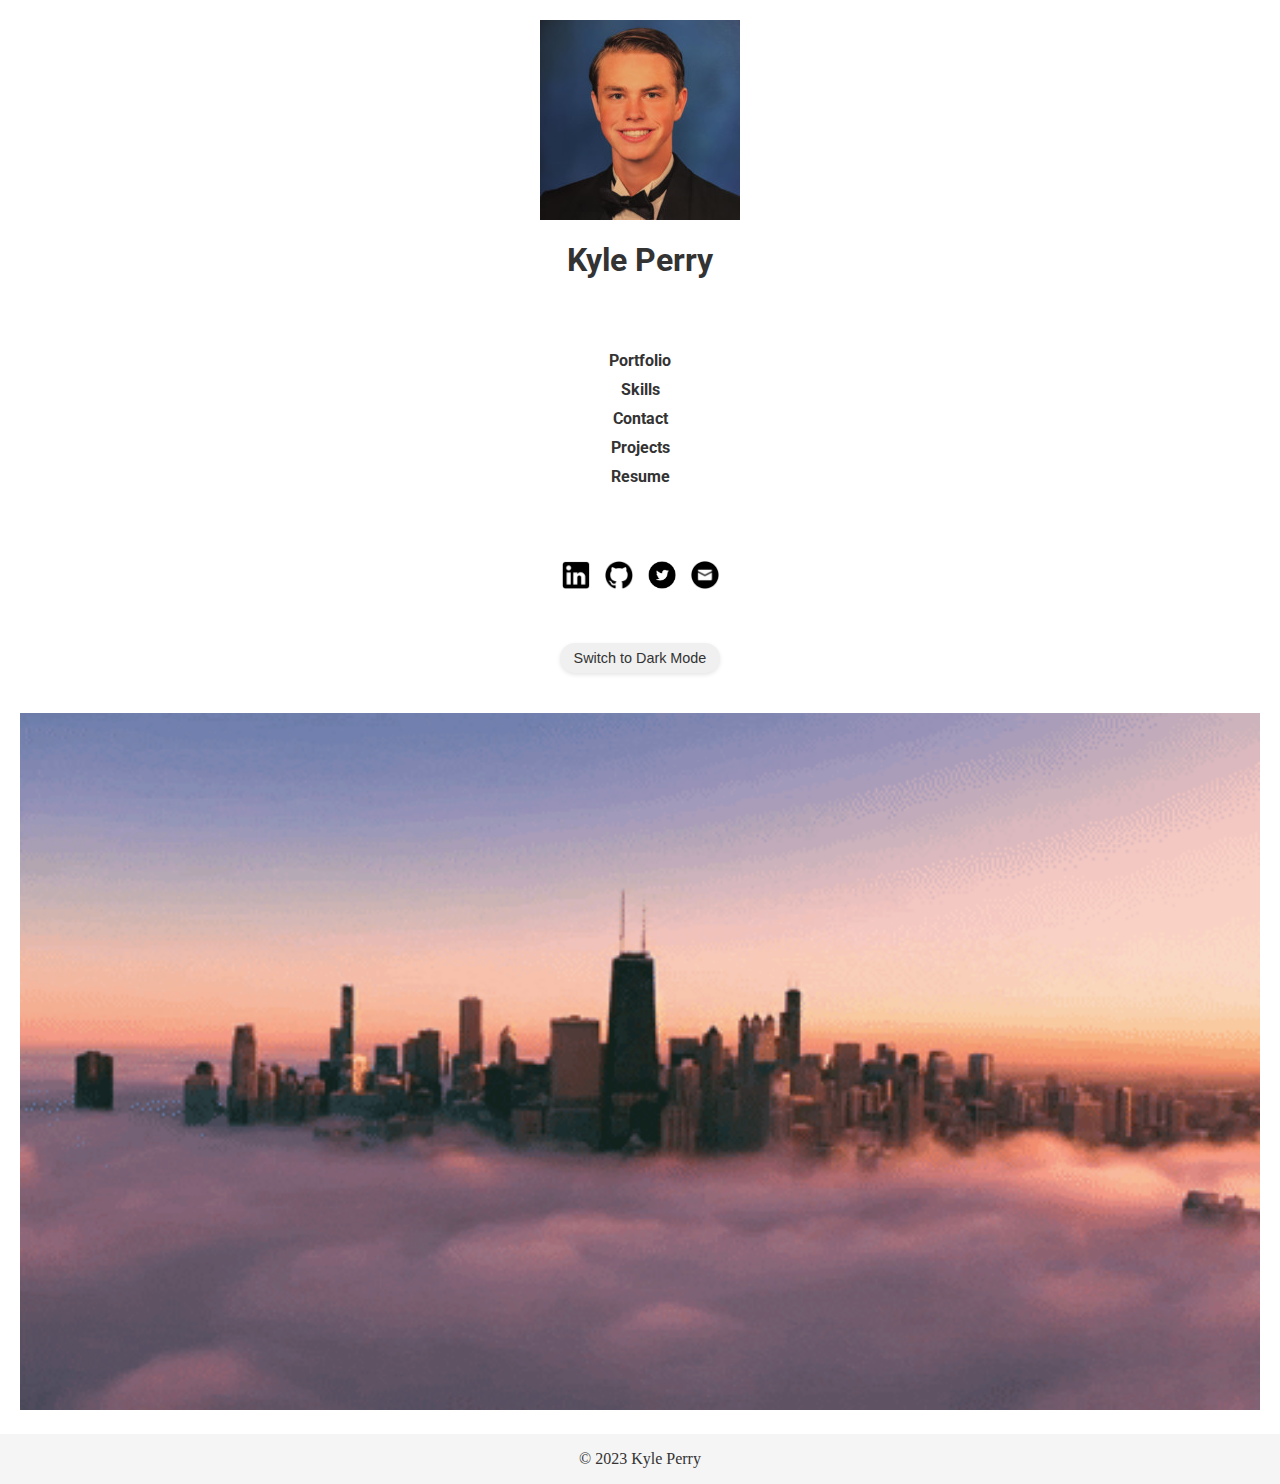
<file: portfolioV2/index.html>
<!DOCTYPE html>
<html>
<head>
    <link rel="stylesheet" type="text/css" href="styles.css">
    <link href="https://fonts.googleapis.com/css2?family=Roboto:wght@400;700&display=swap" rel="stylesheet">
</head>
<body>
    <div id="page-wrap">
        <div id="sidebar">
            <div id="logo-name-container">
                <img id="logo" src="./images/profile.png">
                <h1>Kyle Perry</h1>
            </div>
            <ul>
                <li><a href="#portfolio">Portfolio</a></li>
                <li><a href="#skills">Skills</a></li>
                <li><a href="#contact">Contact</a></li>
                <li><a href="#projects">Projects</a></li>
                <li><a href="pages/resume.html">Resume</a></li>
            </ul>

            <div class="socials">
                <a href="https://linkedin.com/your-profile" target="_blank">
                    <img src="./images/light/light_linkedin.png" id="linkedin">
                </a>
                <a href="https://github.com/your-profile" target="_blank">
                    <img src="./images/light/light_github.png" id="github">
                </a>
                <a href="https://twitter.com/your-profile" target="_blank">
                    <img src="./images/light/light_twitter.png" id="twitter">
                </a>
                <a href="mailto:your-email@example.com">
                    <img src="./images/light/light_email.png" id="email">
                </a>
            </div>

            <button id="theme-switcher">Switch to Dark Mode</button>

        </div>
        <div id="main-content">
            <img src="./images/giphy.gif">
        </div>
        <!--<div id="additional-content">
            <img src="./images/test.jpg"> 
        </div>-->
    </div>
    <div id="footer">
        © 2023 Kyle Perry
    </div>


    <script src="./scripts/theme-switcher.js"></script>
</body>
</html>
</file>
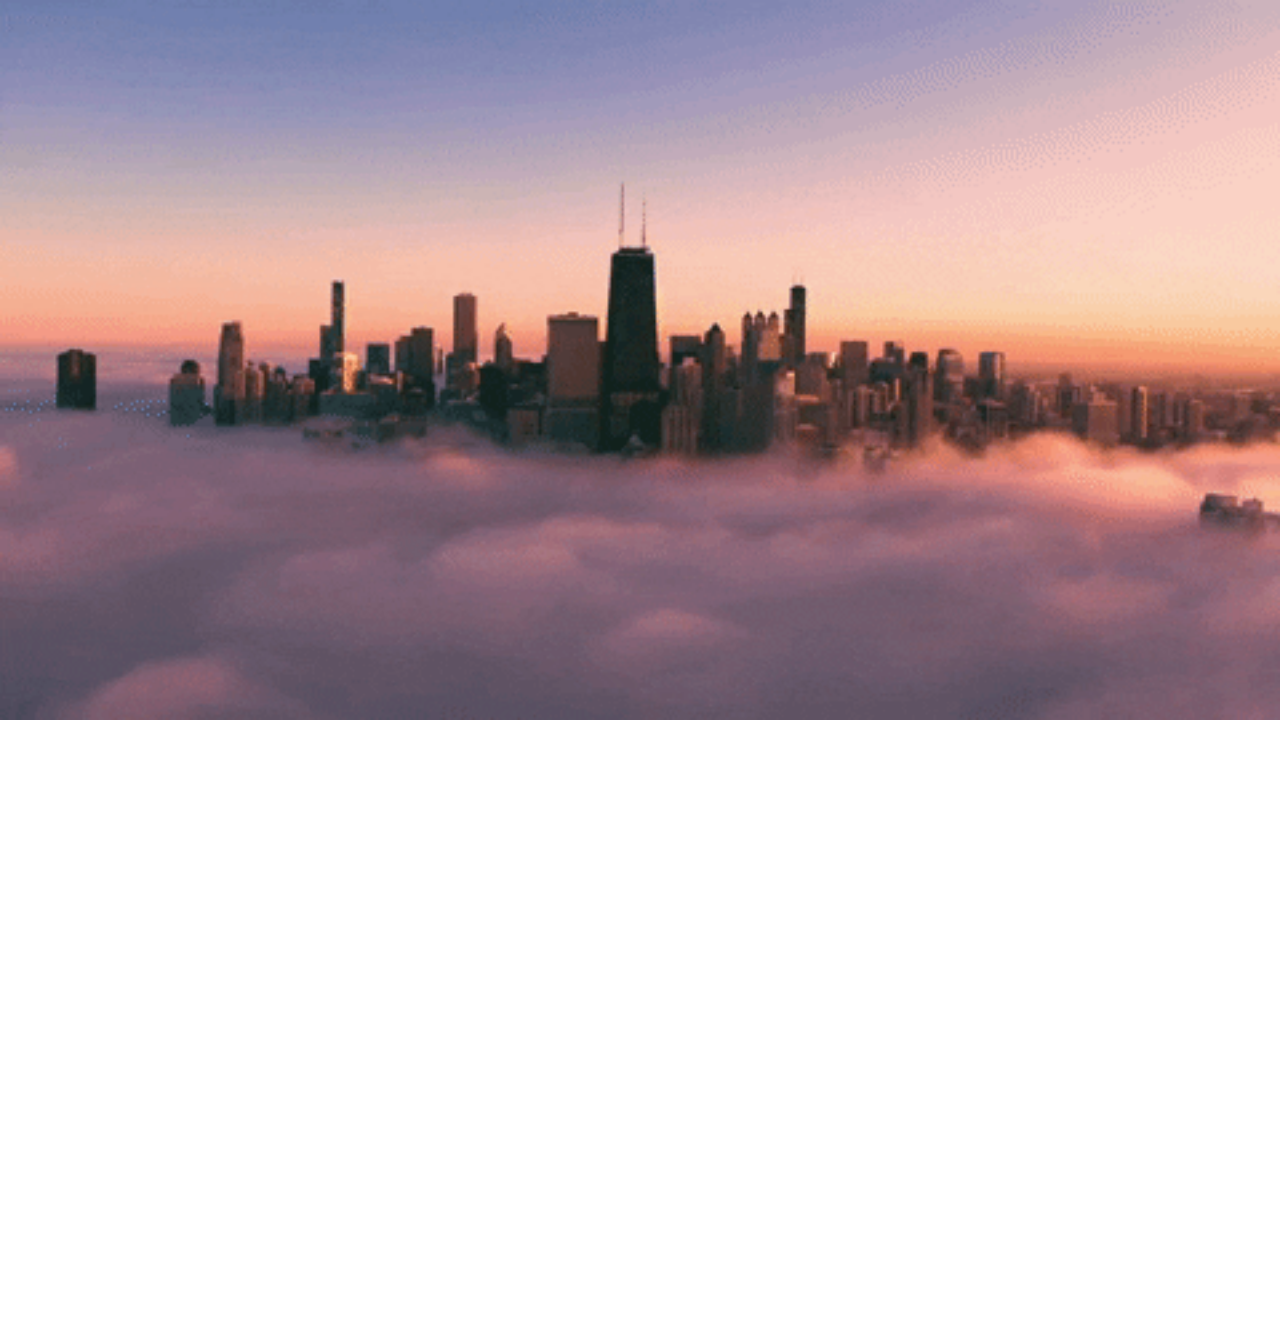
<file: portfolioV3/index.html>
<!DOCTYPE html>
<html>
    <head>
        <title>Kyle Perry - Backend Developer</title>
        <link rel="stylesheet" type="text/css" href="css/styles.css">
    </head>
    <body>
        <div class="overflow-container">
            <div class="gif-container">
                <img src="images/giphy.gif" alt="Your GIF">
            </div>

            <div class="content-container">
                <div id="sidebar-container" class="sidebar hidden"></div>
                <div class="main-content hidden">
                    <h3>Main Content</h3>
                    <p>This is some example main content.</p>
                </div>
            </div>
        </div>

        <script src="js/sidebar.js"></script>
        <script src="js/scroll.js"></script>
    </body>
</html>
</file>
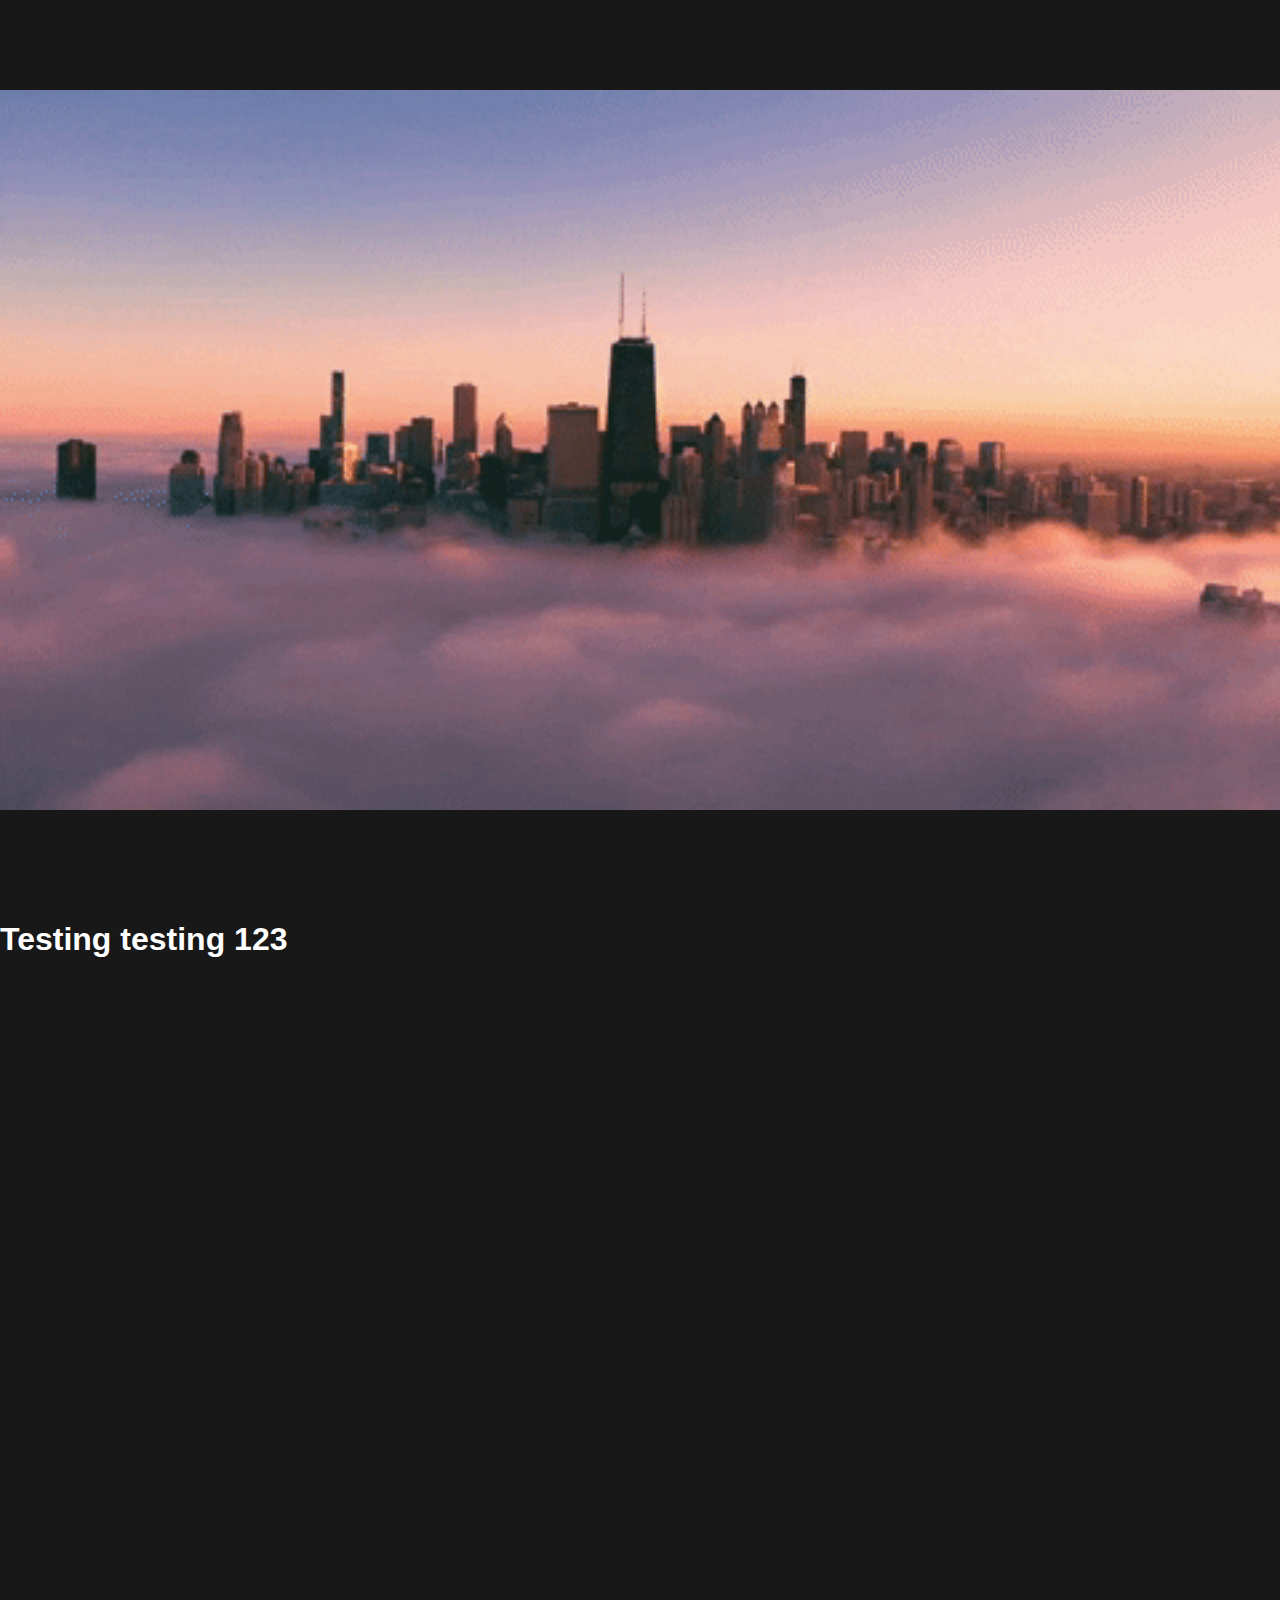
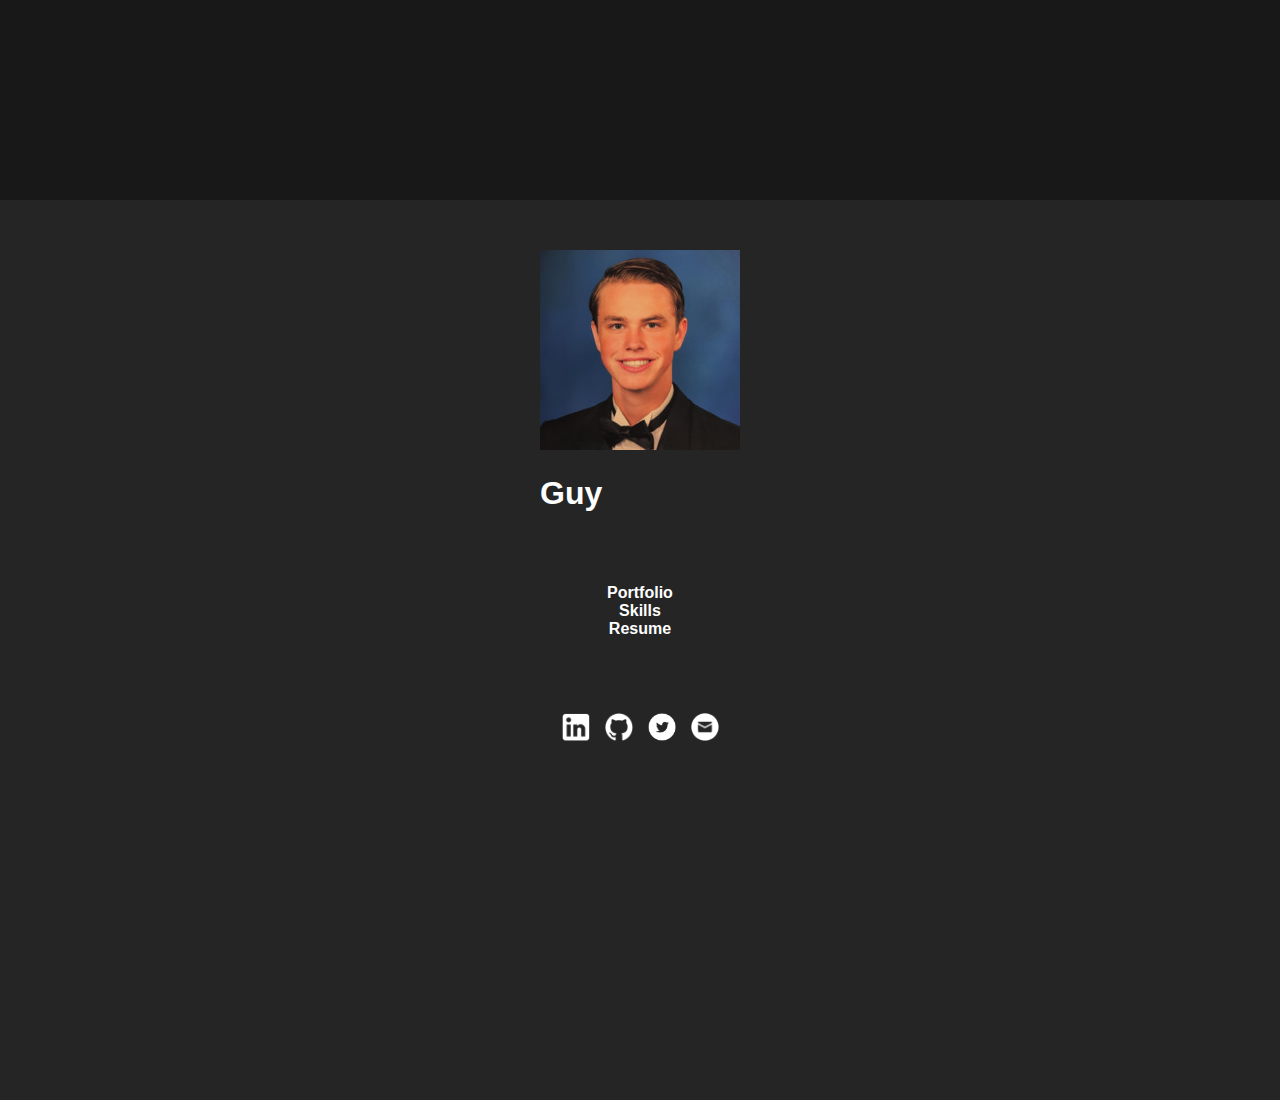
<file: portfolioV4/index.html>
<!DOCTYPE html>
<html lang="en">
<head>
    <link rel="stylesheet" type="text/css" href="css/style.css">
    <title>Portfolio</title>
</head>
<body>
    <div class="gif-container">
        <img src="images/giphy.gif" alt="gif">
    </div>
    <div class="content-container">
        <div class="sidebar-container" id="sidebar-container"></div>
        <div class="main-content" id="main-content"></div>
    </div>
    <script src="js/sidebar.js"></script>
    <script src="js/loadContent.js"></script>
    <script>
        window.onload = function() {
            loadContent('home'); // Load the portfolio page as default
        };
    </script>
</body>
</html>
</file>
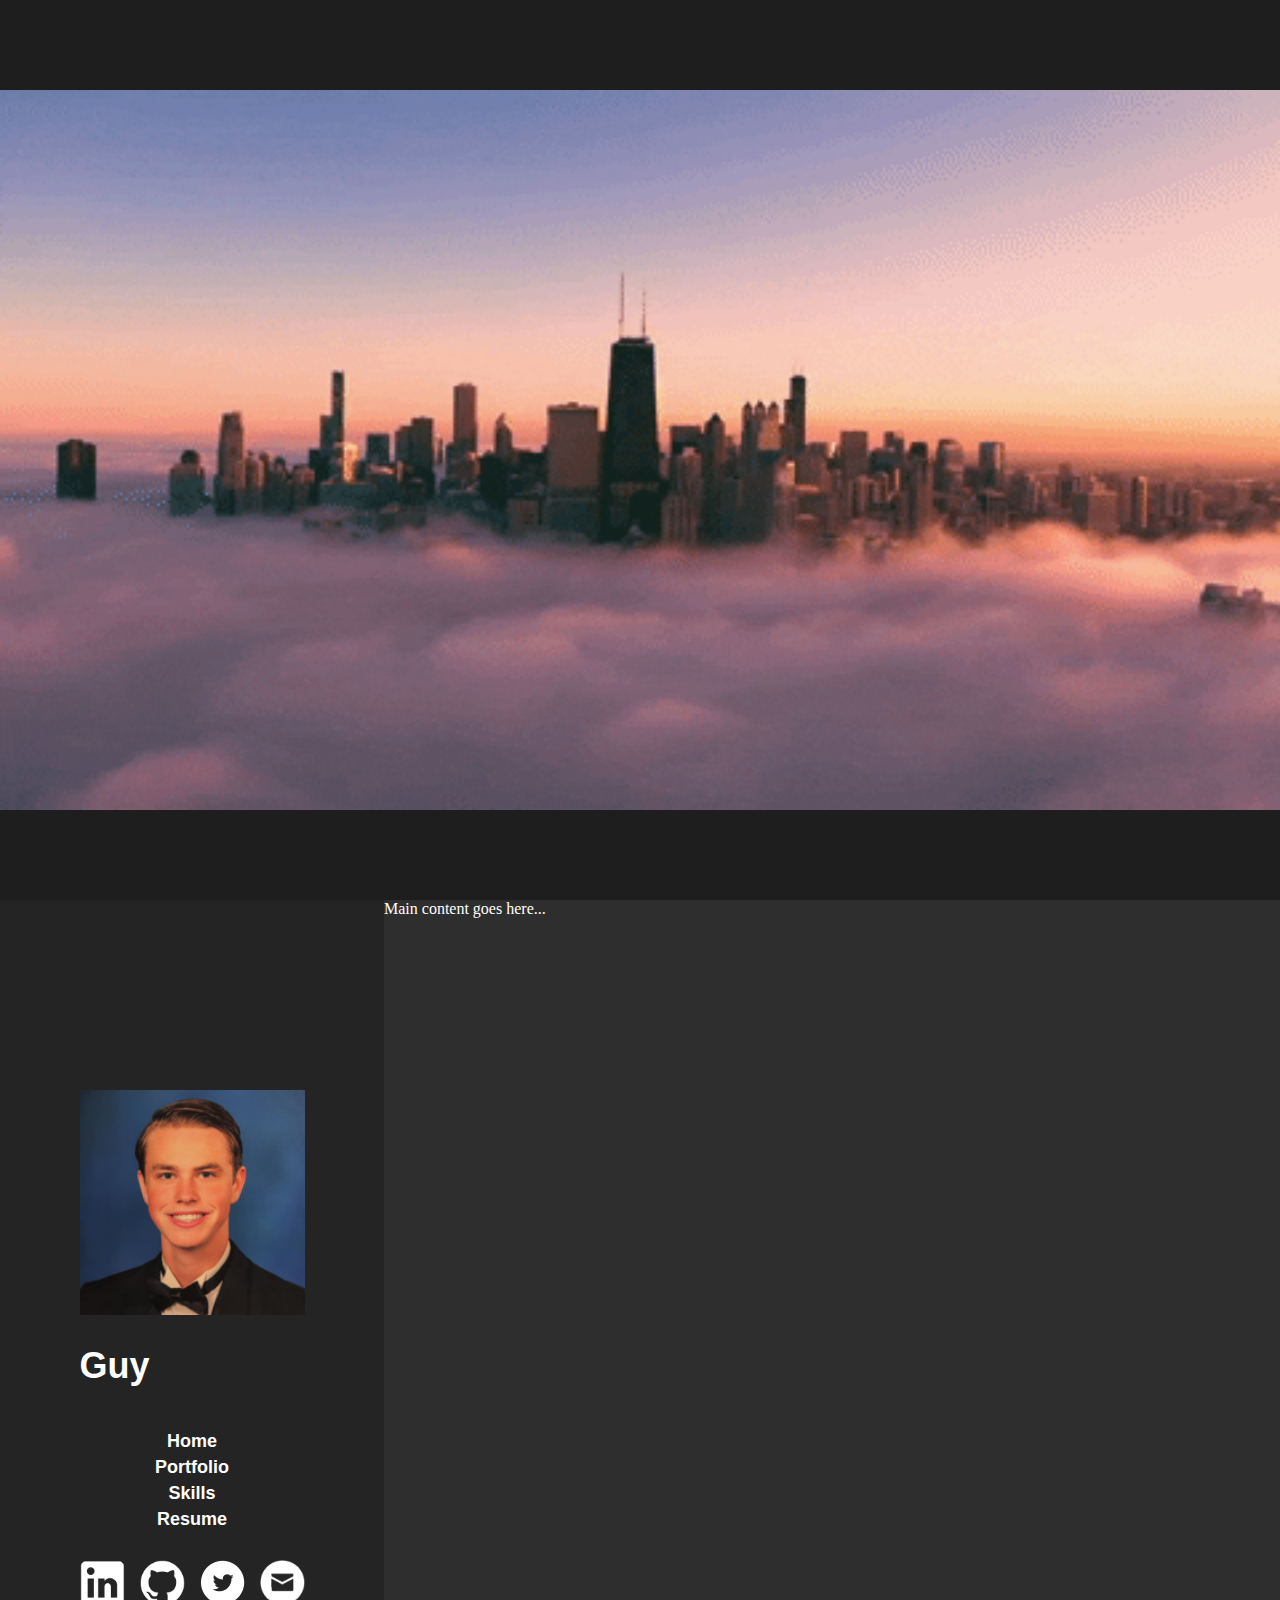
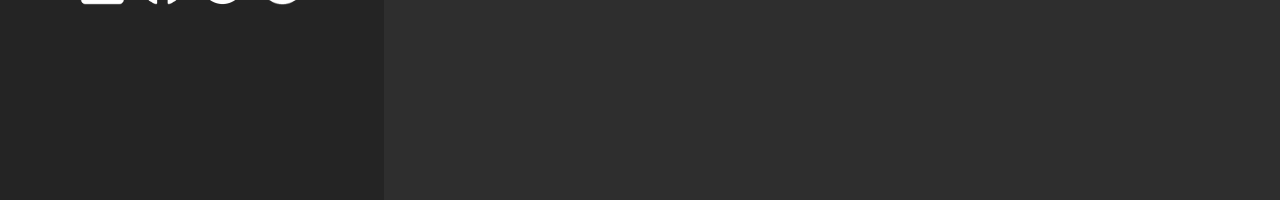
<file: portfolioV5/index.html>
<!DOCTYPE html>
<html>
<head>
    <link rel="stylesheet" type="text/css" href="css/styles.css">
    <meta name="viewport" content="width=device-width, initial-scale=1">
</head>
<body>
    <div class="gif-container">
        <img src="images/giphy.gif" alt="gif image" />
    </div>
    <div class="content-container">
        <div class="sidebar" id="sidebar"></div>
        <div class="main-content">Main content goes here...</div>
    </div>
    <script src="js/sidebar.js"></script>
</body>
</html>
</file>
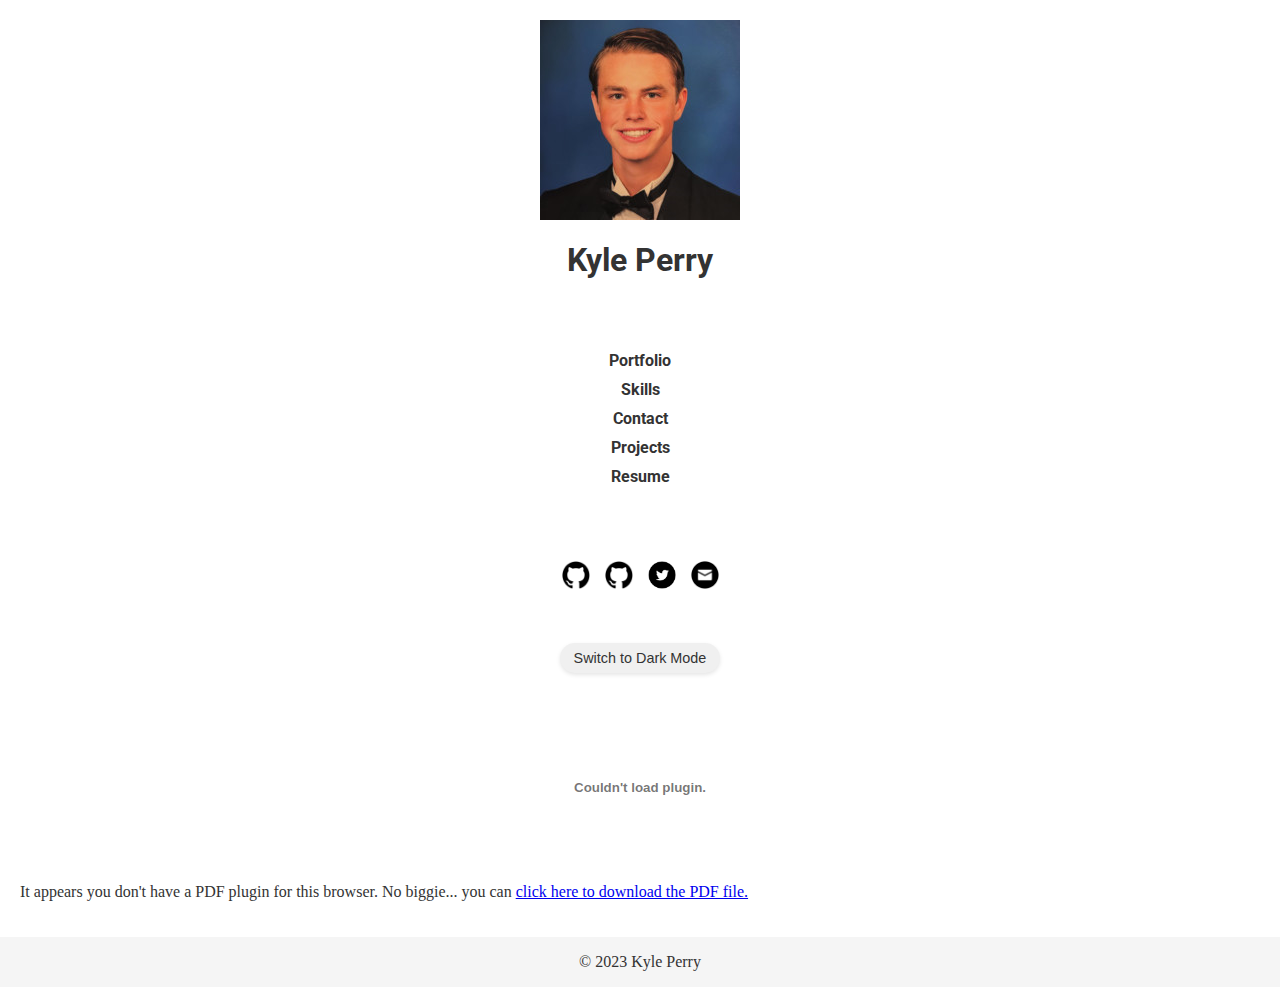
<file: portfolioV2/pages/resume.html>
<!DOCTYPE html>
<html>
<head>
    <link rel="stylesheet" type="text/css" href="../styles.css">
    <link href="https://fonts.googleapis.com/css2?family=Roboto:wght@400;700&display=swap" rel="stylesheet">
</head>
<body>
    <div id="page-wrap">
        <div id="sidebar">
            <div id="logo-name-container">
                <img id="logo" src="../images/profile.png">
                <h1>Kyle Perry</h1>
            </div>
            <ul>
                <li><a href="#portfolio">Portfolio</a></li>
                <li><a href="#skills">Skills</a></li>
                <li><a href="#contact">Contact</a></li>
                <li><a href="#projects">Projects</a></li>
                <li><a href="pages/resume.html">Resume</a></li>
            </ul>

            <div class="socials">
                <a href="https://linkedin.com/your-profile" target="_blank">
                    <img src="../images/light/light_github.png" id="linkedin">
                </a>
                <a href="https://github.com/your-profile" target="_blank">
                    <img src="../images/light/light_github.png" id="github">
                </a>
                <a href="https://twitter.com/your-profile" target="_blank">
                    <img src="../images/light/light_twitter.png" id="twitter">
                </a>
                <a href="mailto:your-email@example.com">
                    <img src="../images/light/light_email.png" id="email">
                </a>
            </div>

            <button id="theme-switcher">Switch to Dark Mode</button>

        </div>
        <div id="main-content">
            <embed class="embedded-pdf" src="../src/resume.pdf" width="100%" height="100%" type="application/pdf">
                <p>It appears you don't have a PDF plugin for this browser.
                No biggie... you can <a href="../src/resume.pdf">click here to download the PDF file.</a></p>
            </object>
        </div>
    </div>
    <div id="footer">
        © 2023 Kyle Perry
    </div>


    <script src="../scripts/theme-switcher.js"></script>
</body>
</html>
</file>
<file: portfolioV2/styles.css>
/* Global CSS Variables */
:root {
    --sidebar-gap: 10px; 
    --sidebar-logo-gap: 0px;

    /* Default (light) mode colors */
    --background-color: white;
    --text-color: #333;
    --footer-background-color: #f5f5f5;
    --button-background-color: #f0f0f0;
    --button-text-color: #333;
    --button-background-hover-color: #e0e0e0;
}

/* Dark mode */
.dark-mode {
    --background-color: #1a1a1a;
    --text-color: #ddd;
    --footer-background-color: #2b2b2b;
    --button-background-color: #333;
    --button-text-color: #f0f0f0;
    --button-background-hover-color: #444;
}

/* Styles applying to whole HTML */
body {
    /* Flex container vertical layout */
    display: flex;
    flex-direction: column;
    min-height: 100vh;
    margin: 0;

    /* No horizontal scrolling */
    overflow-x: hidden;

    /* Color variables */
    background-color: var(--background-color);
    color: var(--text-color);
}

/* Container styling wrapping page content */
#page-wrap {
    display: flex;
    flex-direction: column;
    min-height: 100vh;
}

/* Sidebar styling */
#sidebar {
    /* Sets up the sidebar as a flex container with a vertical layout */
    display: flex;
    flex-direction: column;
    
    /* Aligns items to the center of the sidebar */
    align-items: center;
    
    /* Gives equal space around items */
    justify-content: center;
    gap: 50px;
    
    /* Basic style properties */
    width: 100%;
    padding: 20px;
    box-sizing: border-box;
    font-family: 'Roboto', sans-serif;
    z-index: 1;
    
    /* Apply color variables */
    background-color: var(--background-color);
    color: var(--text-color);
    
    /* Display order in a flex or grid layout (1 means it's displayed first) */
    order: 1;
}

/* Styles for the list of links in the sidebar */
#sidebar ul {
    /* Removes list styling */
    list-style: none;
    padding: 0;
    margin: 0;
    
    /* Sets up as a flex container with a vertical layout */
    display: flex;
    flex-direction: column;
    align-items: center;
    
    /* Creates a gap between list items */
    gap: var(--sidebar-gap);
}

/* Styles for the links themselves */
#sidebar ul li a {
    /* Removes the default underline */
    text-decoration: none;
    
    /* Apply color variable */
    color: var(--text-color);
    
    /* Makes the text bold */
    font-weight: bold;
}

/* Styles for the logo and name container */
#logo-name-container {
    /* Sets up as a flex container with a vertical layout */
    display: flex;
    flex-direction: column;
    align-items: center;
    justify-content: center;
}

/* Styles for the main content area */
#main-content {
    /* Basic style properties */
    width: 100%;
    padding: 20px;
    box-sizing: border-box;
    
    /* Enable vertical scrolling if the content overflows */
    overflow-y: auto;
    
    /* Display order in a flex or grid layout (2 means it's displayed second) */
    order: 2;
    
    /* Apply color variables */
    background-color: var(--background-color);
    color: var(--text-color);
}

/* Styles for the images in the main content area */
#main-content img {
    /* The image should take up the full width of the container */
    width: 100%;
    
    /* The height of the image should scale proportionally */
    height: auto;
}

/* Styles for the social links container */
.socials {
    /* Sets up as a flex container with a horizontal layout */
    display: flex;
    
    /* Centers the items in the container */
    justify-content: center;
    
    /* Adds padding to the top of the container */
    padding-top: 25px;
    
    /* Creates a gap between the social link images */
    gap: 15px; 
}

/* Styles for the social link images */
.socials img {
    /* Sets the size of the images */
    height: 28px;
    width: 28px;
}

/* Styles for the footer */
#footer {
    /* Sets up as a flex container with a horizontal layout */
    display: flex;
    
    /* Centers the content in the footer */
    justify-content: center;
    align-items: center;
    
    /* Basic style properties */
    width: 100%;
    height: 50px;
    box-sizing: border-box;
    padding: 0;
    
    /* Apply color variable */
    color: var(--text-color);
    
    /* Sets the background color */
    background-color: var(--footer-background-color);
}

/* Styles for the pfp in the sidebar */
#logo {
    /* Sets the size of the pfp */
    height: 200px;
    width: 200px;
    
    /* Adds margin to the bottom of the pfp */
    margin-bottom: var(--sidebar-logo-gap);
}

/* Styles for the additional content area */
#additional-content {
    /* Basic style properties */
    width: 100%;
    padding: 20px;
    box-sizing: border-box;
    
    /* Enable vertical scrolling if the content overflows */
    overflow-y: auto;
    
    /* Display order in a flex or grid layout (3 means it's displayed third) */
    order: 3;
    
    /* Apply color variables */
    background-color: var(--background-color);
    color: var(--text-color);
}

/* Styles for the images in the additional content area */
#additional-content img {
    /* The image should take up the full width of the container */
    width: 100%;
    
    /* The height of the image should scale proportionally */
    height: auto;
}

/* Set the font size and padding */
#theme-switcher {
    font-size: 0.9em;
    
    /* Adjust the width and height for a bigger button */
    width: 160px;
    height: 30px;
    
    /* Remove borders and increase the border radius for a rounded appearance */
    border: none;
    border-radius: 15px; /* Increased border radius for a bigger curve */
    
    /* Apply background and text color using CSS variables */
    background-color: var(--button-background-color);
    color: var(--button-text-color);
    
    /* Change the cursor to a pointer on hover to indicate interactivity */
    cursor: pointer;
    
    /* Add a smooth transition effect on background-color changes */
    transition: background-color 0.3s ease;
    
    /* Add a box shadow for a 3D effect */
    box-shadow: 0 2px 4px rgba(0, 0, 0, 0.1);
    
    /* Add a subtle animation on hover to make it pop */
    transform: scale(1);
}

/* Styles for the theme toggle button on hover state */
#theme-switcher:hover {
    /* Change the background color when the button is hovered over */
    background-color: var(--button-background-hover-color);
    
    /* Add a slightly bigger scale on hover for a cool effect */
    transform: scale(1.05);
    
    /* Add a smooth transition for the scale effect */
    transition: transform 0.2s ease;
}

/* Styles for screens bigger than 1389px */
@media screen and (min-width: 1389px) {
    /* Styles for the page container */
    #page-wrap {
        /* Changes the layout to a column and activates the flexbox layout */
        flex-direction: column;
        display: flex;
    }

    /* Styles for the sidebar */
    #sidebar {
        /* Fixes the sidebar to the side of the viewport */
        position: fixed;
        
        /* Adjusts the width and padding of the sidebar */
        padding-left: 39px;
        width: 15%;
        
        /* Makes the sidebar the full height of the viewport, minus the footer height */
        height: calc(100vh - 50px);
        
        /* Changes the display order of the sidebar */
        order: 0;
        
        /* Activates the flexbox layout and changes the direction to a column */
        display: flex;
        flex-direction: column;
        
        /* Centers the items vertically and spaces them evenly */
        align-items: center;
        justify-content: space-around;
        
        /* Applies the background color variable to the sidebar */
        background-color: var(--background-color);
    }

    /* Styles for the list within the sidebar */
    #sidebar ul {
        /* Activates the flexbox layout and changes the direction to a column */
        display: flex;
        flex-direction: column;
        
        /* Centers the items vertically */
        align-items: center;
    }

    /* Styles for the main content */
    #main-content {
        /* Adjusts the width of the main content and sets a left margin */
        width: 85%;
        margin-left: 15%;
        
        /* Sets the height to auto and ensures a minimum height */
        height: auto;
        min-height: calc(100vh - 50px); /* Subtract footer height */
        
        /* Changes the display order of the main content */
        order: 1;
        
        /* Applies the background color variable to the main content */
        background-color: var(--background-color);
    }

    /* Styles for the logo */
    #logo {
        /* Adjusts the width and height of the logo */
        height: 150px;
        width: 150px;
    }

    /* Styles for the additional content */
    #additional-content {
        /* Adjusts the width of the additional content and sets a left margin */
        width: 85%;
        margin-left: 15%;
        
        /* Sets the height to auto and ensures a minimum height */
        height: auto;
        min-height: calc(100vh - 50px); /* Subtract footer height */
        
        /* Changes the display order of the additional content */
        order: 2;
        
        /* Applies the background color variable to the additional content */
        background-color: var(--background-color);
    }

    /* Styles for the footer */
    #footer {
        /* Sets the position of the footer to static */
        position: static;
        
        /* Adjusts the width of the footer */
        width: 100%;
        
        /* Changes the display order of the footer */
        order: 3;
        
        /* Applies the footer background color variable to the footer */
        background-color: var(--footer-background-color);
    }
}
</file>
<file: portfolioV3/css/styles.css>
body, html {
    margin: 0;
    padding: 0;
    height: 100%;
}

.overflow-container {
    overflow-x: hidden;
}

.gif-container img {
    width: 100%;
    height: auto;
    display: block;
}

.content-container {
    display: flex;
    flex: 1;
    /* New properties */
    margin-left: -100px;
    margin-right: -100px;
    padding-left: 100px;
    padding-right: 100px;
}

.sidebar {
    width: 15%;
    padding: 1em;
    background: #ddd;
    overflow-y: auto;
    opacity: 0;
    transition: all 1s;
    transform: translateX(-100px);
}

.main-content {
    width: 85%;
    padding: 1em;
    background: #eee;
    overflow-y: auto;
    opacity: 0;
    transition: all 1s;
    transform: translateX(100px);
}

/* Show classes with animation */
.sidebar.show {
    opacity: 1;
    transform: translateX(0);
}

.main-content.show {
    opacity: 1;
    transform: translateX(0);
}

.hidden {
    visibility: hidden;
}
</file>
<file: portfolioV5/css/styles.css>
:root {
    --background-color: #121212;
    --text-color: #FFFFFF;
    --gif-container-color: #1E1E1E;
    --sidebar-color: #242424;
    --main-content-color: #2E2E2E;
}

body, html {
    margin: 0;
    padding: 0;
    overflow-x: hidden;
    background-color: var(--background-color);
    color: var(--text-color);
}

.gif-container {
    width: 100vw;
    height: 100vh;
    display: flex;
    justify-content: center;
    align-items: center;
    overflow: hidden;
    background-color: var(--gif-container-color);
}

.gif-container img {
    width: 100%;
    height: auto;
}

.content-container {
    display: flex;
    height: 100vh;
    background-color: var(--background-color);
}

.sidebar {
    flex: 30%;
    overflow-y: auto;
    background-color: var(--sidebar-color);
    order: 1; /* Ensures the sidebar is always to the left of the main content in desktop mode */
}

.main-content {
    flex: 70%;  
    overflow-y: auto;
    background-color: var(--main-content-color);
    order: 2; /* Ensures the main content is always to the right of the sidebar in desktop mode */
}

/* Breakpoint for screen sizes less than 767px */
@media screen and (max-width: 767px) {
    .content-container {
        flex-direction: column; /* Stack the sidebar and main content vertically */
        height: auto; /* Let the height be the combined height of sidebar and main content */
    }
    
    .sidebar, .main-content {
        flex: none; /* Take up natural width */
        width: 100%; /* Take up full width of the content-container */
        height: 100vh; /* The height to 100% of the viewport height */
    }

    .main-content {
        order: 1; /* Make main content appear first in mobile mode */
    }

    .sidebar {
        order: 2; /* Make sidebar appear second in mobile mode */
    }
}
</file>
<file: portfolioV4/css/style.css>
/* CSS Document */

body, html {
    height: 100%;
    margin: 0;
    font-family: Arial, Helvetica, sans-serif;
}

/* preset variables for dark-mode colors */
:root {
  --dark-background: #181818;
  --dark-hover: #303030;
  --dark-text: #ffffff;
  --dark-alt-background: #252525;
  --dark-button: #454545;
  --dark-link: #cccccc;
  --dark-highlight: #ffbd42;
  --dark-error: #ff6347;
}



/* gif container that takes up the entire screen */
.gif-container {
    position: relative;
    height: 100%;
    width: 100%;
    overflow: hidden;
    background-color: var(--dark-background);
}

/* gif container image that makes image the size of the screen
and centers it */
.gif-container img {
    position: absolute;
    top: 50%;
    left: 50%;
    transform: translate(-50%, -50%);
    width: 100%;
}

/* content-container that takes up the entire page of the screen */
.content-container {
    position: relative;
    height: 100%;
    width: 100%;
    overflow: hidden;
}

/* sidebar-container in content-container that takes up the left 20% of the screen and the entire height of the screen */
.sidebar-container {
    position: absolute;
    top: 0;
    left: 0;
    height: 100%;
    width: 20%;
    overflow: hidden;
    background-color: var(--dark-alt-background);
}

.sidebar-container p {
    font-size: 1em;
    text-align: center;
    margin: 0;
    padding: 0;
}

/* main-content in content-container that takes up the right 80% of the screen and the entire height of the screen */
.main-content {
    position: absolute;
    top: 0;
    left: 20%;
    height: 100%;
    width: 80%;
    overflow: hidden;
    background-color: var(--dark-background);
}

/* sidebar-container header that takes up 10% of the sidebar-container */
.main-content h3 {
    font-size: 1.5em;
    font-weight: bold;
    color: var(--dark-text);
    text-align: center;
    margin: 0;
    padding: 0;
}

/* sidebar-container list that takes up 90% of the sidebar-container */
.main-content p {
    font-size: 1em;
    color: var(--dark-text);
    text-align: center;
    margin: 0;
    padding: 0;
}

/* This is for screens smaller than 1389px */
@media screen and (max-width: 1388px) {
    /* content-container that takes up the entire page of the screen */
    .content-container {
        height: 200%; /* Double the height */
    }

    /* main-content in content-container that takes up the entire width and 50% height of the screen */
    .main-content {
        width: 100%;
        height: 50%;
        left: 0; /* no longer needs to be positioned to the right */
    }

    /* sidebar-container in content-container that takes up the entire width and 50% height of the screen, positioned below main-content */
    .sidebar-container {
        width: 100%;
        height: 50%;
        top: 50%;
    }
}

/* This is for screens equal to or larger than 1389px */
@media screen and (min-width: 1389px) {
    /* content-container that takes up the entire page of the screen */
    .content-container {
        height: 100%;
    }

    /* main-content in content-container that takes up the right 80% of the screen and the entire height of the screen */
    .main-content {
        width: 80%;
        height: 100%;
        left: 20%; /* positioned to the right of the sidebar-container */
    }

    /* sidebar-container in content-container that takes up the left 20% of the screen and the entire height of the screen */
    .sidebar-container {
        width: 20%;
        height: 100%;
        top: 0;
    }
}
</file>
